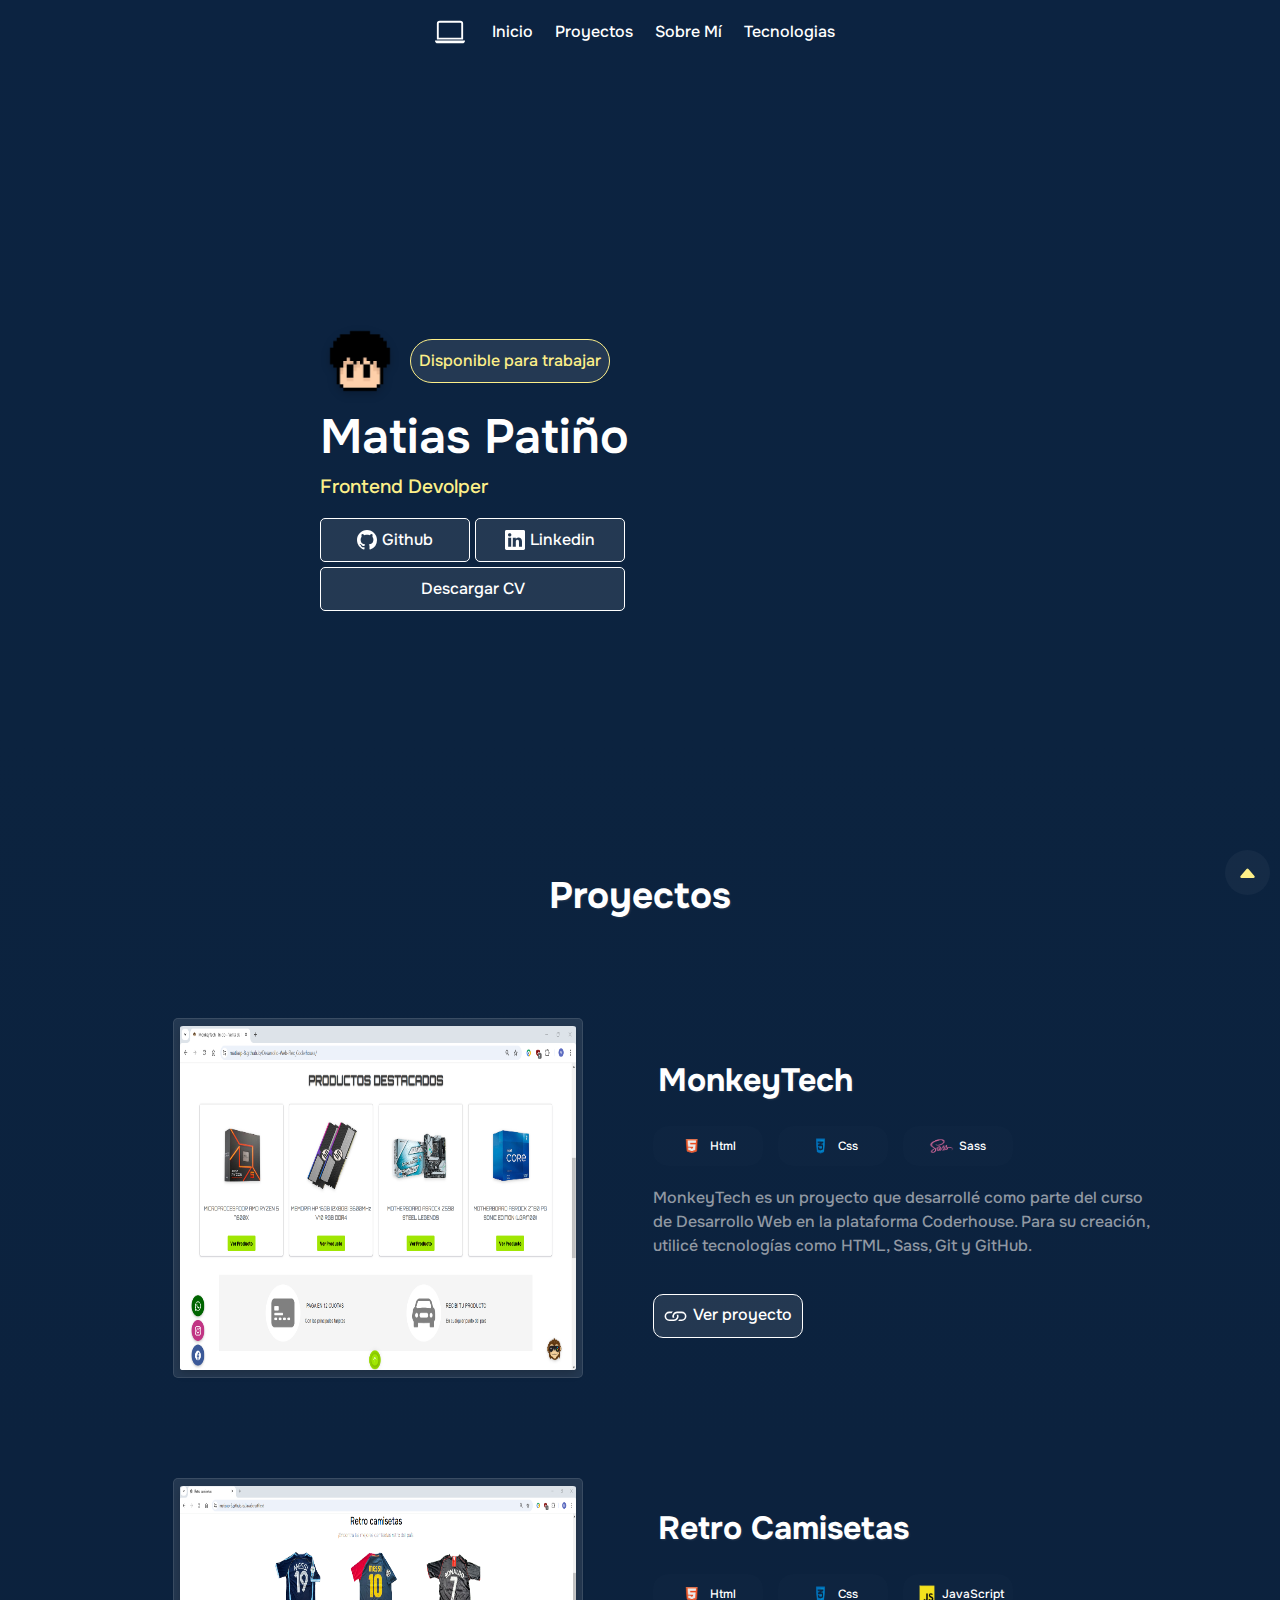
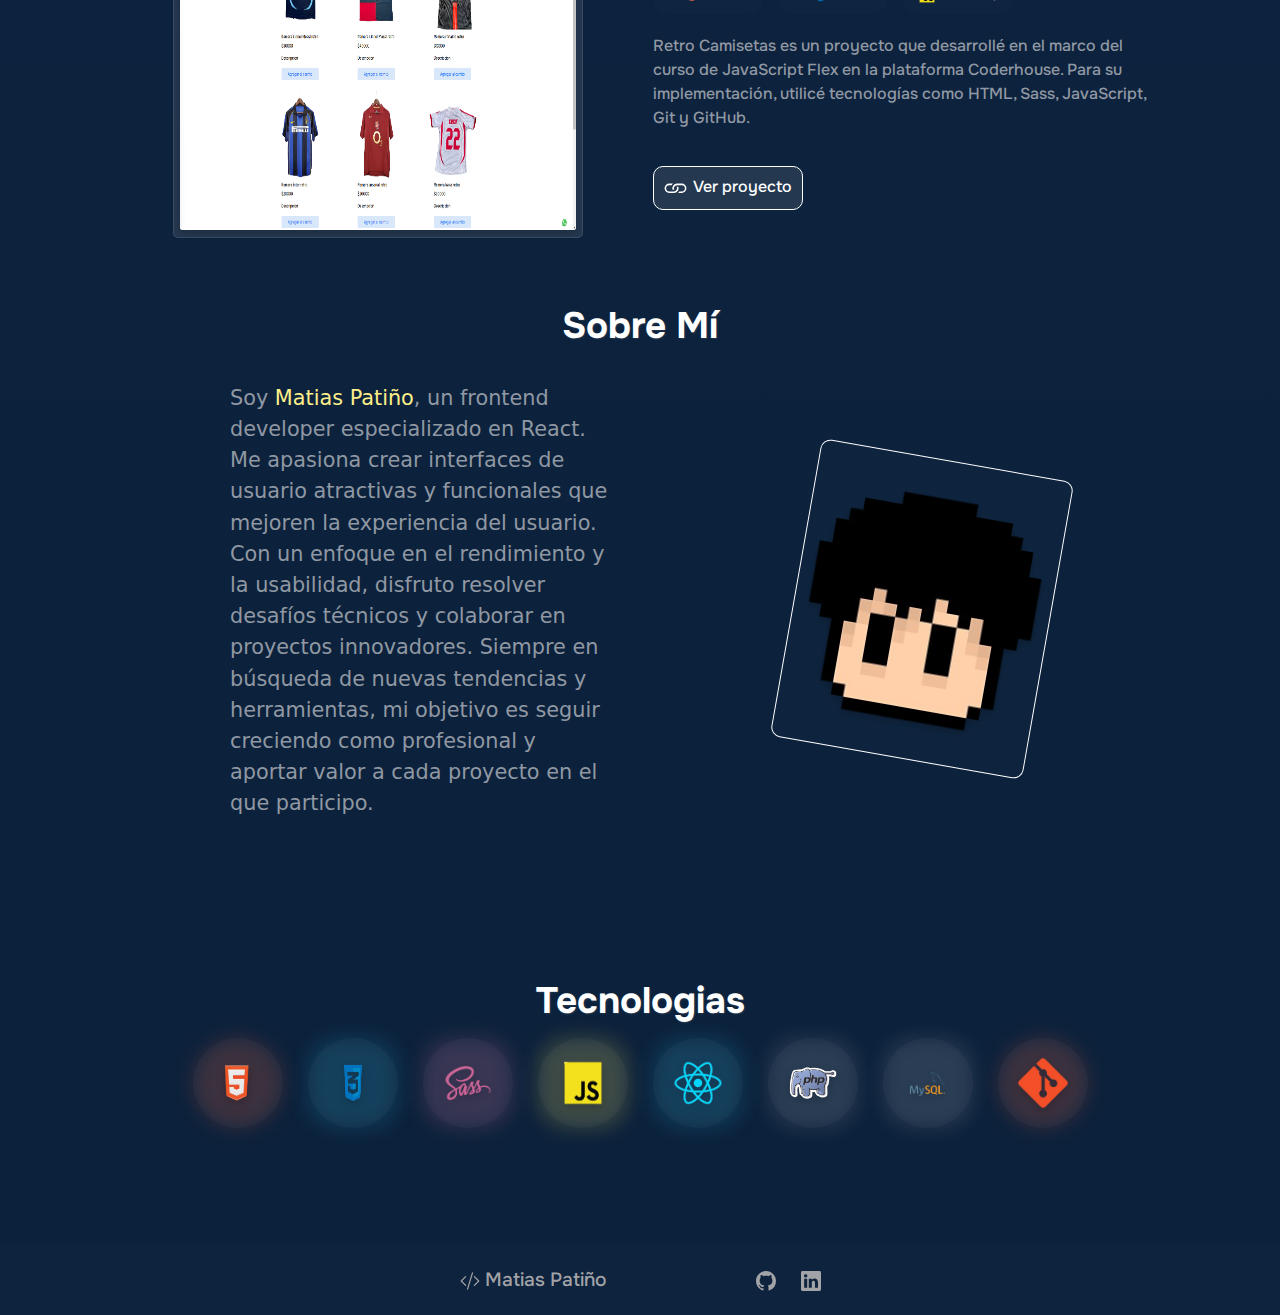
<file: index.html>
<!DOCTYPE html>
<html lang="en">
<head>
    <meta charset="UTF-8">
    <meta name="viewport" content="width=device-width, initial-scale=1.0">
    <title>Portfolio</title>
    <link rel="stylesheet" href="https://fonts.googleapis.com/css2?family=Material+Symbols+Outlined:opsz,wght,FILL,GRAD@24,400,0,0" />
    <link rel="preconnect" href="https://fonts.googleapis.com">
    <link rel="preconnect" href="https://fonts.gstatic.com" crossorigin>
    <link href="https://fonts.googleapis.com/css2?family=Itim&display=swap" rel="stylesheet">
    <link rel="icon" href="./img/yo.png">
    <!--Boostrap link-->
    <link href="https://cdn.jsdelivr.net/npm/bootstrap@5.3.3/dist/css/bootstrap.min.css" rel="stylesheet" integrity="sha384-QWTKZyjpPEjISv5WaRU9OFeRpok6YctnYmDr5pNlyT2bRjXh0JMhjY6hW+ALEwIH" crossorigin="anonymous">
    <link rel="stylesheet" href="CSS/style.css">
</head>
<body>
    <header>
        <nav id="navBar" class="navbar navbar-expand-lg">
            <div class="container-fluid">
                <a class="navbar-brand logo" href="index.html">
                    <svg xmlns="http://www.w3.org/2000/svg" width="30" height="30" fill="currentColor" class="bi bi-laptop" viewBox="0 0 16 16">
                    <path d="M13.5 3a.5.5 0 0 1 .5.5V11H2V3.5a.5.5 0 0 1 .5-.5zm-11-1A1.5 1.5 0 0 0 1 3.5V12h14V3.5A1.5 1.5 0 0 0 13.5 2zM0 12.5h16a1.5 1.5 0 0 1-1.5 1.5h-13A1.5 1.5 0 0 1 0 12.5"/>
                  </svg>
                </a><!--Logo-->
                <button class="navbar-toggler bgBotonMenu"  type="button" data-toggle="collapse" data-target="#navbarNavDropdown"
                    aria-controls="navbarNavDropdown" aria-expanded="false" aria-label="Toggle navigation">
                    <span id="menu">

                        <svg xmlns="http://www.w3.org/2000/svg" width="30" height="30" fill="currentColor" class="bi bi-list" viewBox="0 0 16 16">
                            <path fill-rule="evenodd" d="M2.5 12a.5.5 0 0 1 .5-.5h10a.5.5 0 0 1 0 1H3a.5.5 0 0 1-.5-.5m0-4a.5.5 0 0 1 .5-.5h10a.5.5 0 0 1 0 1H3a.5.5 0 0 1-.5-.5m0-4a.5.5 0 0 1 .5-.5h10a.5.5 0 0 1 0 1H3a.5.5 0 0 1-.5-.5"/>
                          </svg>


                    </span>
                </button>
                <div class="collapse navbar-collapse" id="navbarNavDropdown">
                    <ul class="navbar-nav">
                        <li class="nav-item active">
                            <a class="nav-link" href="index.html"> Inicio  </a>
                        </li>
                        <li class="nav-item">
                            <a class="nav-link gray" href="#proyectos">  Proyectos  </a>
                        </li>
                        <li class="nav-item">
                            <a class="nav-link" href="#aboutMe">  Sobre Mí </a>
                        </li>
                        <li class="nav-item">
                            <a class="nav-link" href="#tecnologias"> Tecnologias   </a>
                        </li>
                        <!-- <li class="nav-item">
                            <a class="nav-link gray" href="">  Contacto</a>
                        </li> -->
                    </ul>
                </div>
            </div>
        </nav>
    </header>


    <main>

        <!--Seccion Principal-->
        <section id="seccionInfo" class="seccionInfo">
                <div class="containerSeccionInfo">
                    <div class="fotoContainer">
                        <div class="foto">
                            <img src="./img/yo.png" alt="">
                        </div>
                        <div class="botonDisponible">
                            <button class="disponible">Disponible para trabajar</button>
                        </div>
                    </div>
                    <div class="infoContainer">
                        <div class="titleContainer">
                            <span class="title">
                                Matias Patiño
                            </span>

                        </div>
                        <div class="subtitleContainer">
                            <p class="subtitle">
                                Frontend Devolper
                            </p>
                        </div>
                        <div class="logosContactos">
                            <button class="btnContacto">
                                <a style="text-decoration: none;" href="https://github.com/MatiasP-8" target="_blank">
                                <svg xmlns="http://www.w3.org/2000/svg" width="20" height="20" fill="currentColor" class="bi bi-github" viewBox="0 0 16 16">
                                    <path d="M8 0C3.58 0 0 3.58 0 8c0 3.54 2.29 6.53 5.47 7.59.4.07.55-.17.55-.38 0-.19-.01-.82-.01-1.49-2.01.37-2.53-.49-2.69-.94-.09-.23-.48-.94-.82-1.13-.28-.15-.68-.52-.01-.53.63-.01 1.08.58 1.23.82.72 1.21 1.87.87 2.33.66.07-.52.28-.87.51-1.07-1.78-.2-3.64-.89-3.64-3.95 0-.87.31-1.59.82-2.15-.08-.2-.36-1.02.08-2.12 0 0 .67-.21 2.2.82.64-.18 1.32-.27 2-.27s1.36.09 2 .27c1.53-1.04 2.2-.82 2.2-.82.44 1.1.16 1.92.08 2.12.51.56.82 1.27.82 2.15 0 3.07-1.87 3.75-3.65 3.95.29.25.54.73.54 1.48 0 1.07-.01 1.93-.01 2.2 0 .21.15.46.55.38A8.01 8.01 0 0 0 16 8c0-4.42-3.58-8-8-8"/>
                                </svg>
                                <span>Github</span>
                            </a>
                            </button>
        
                              <button class="btnContacto">
                                <a style="text-decoration: none;" href="https://www.linkedin.com/in/matias-pati%C3%B1o-b3455b28b/" target="_blank">
                                  <svg xmlns="http://www.w3.org/2000/svg" width="20" height="20" fill="currentColor" class="bi bi-linkedin" viewBox="0 0 16 16">
                                      <path d="M0 1.146C0 .513.526 0 1.175 0h13.65C15.474 0 16 .513 16 1.146v13.708c0 .633-.526 1.146-1.175 1.146H1.175C.526 16 0 15.487 0 14.854zm4.943 12.248V6.169H2.542v7.225zm-1.2-8.212c.837 0 1.358-.554 1.358-1.248-.015-.709-.52-1.248-1.342-1.248S2.4 3.226 2.4 3.934c0 .694.521 1.248 1.327 1.248zm4.908 8.212V9.359c0-.216.016-.432.08-.586.173-.431.568-.878 1.232-.878.869 0 1.216.662 1.216 1.634v3.865h2.401V9.25c0-2.22-1.184-3.252-2.764-3.252-1.274 0-1.845.7-2.165 1.193v.025h-.016l.016-.025V6.169h-2.4c.03.678 0 7.225 0 7.225z"/>
                                    </svg>
                                    <span>Linkedin</span>
                                </a>
                            </button>
                        </div>

                        <div class="downloadButtonContainer">
                            <button class="download"><a target="_blank" href="CV-Patiño-Matias.pdf">Descargar CV</a></button>
                        </div>
                    </div>
                </div>
        </section>


          <!--SECCION PROYECTOS-->
          <section class="proyectos-container" id="proyectos">
            <h2 class="tituloProyectos">Proyectos</h2>
            <div class="proyectos-cards-container">
                <article class="card">
                    <div class="img-card-container">
                        <img src="./img/Captura de pantalla 2024-10-18 174416.png" alt="monkeyTech">
                    </div>
                </article>
                <div class="infoProyecto">
                    <h2>MonkeyTech</h2>
                    <div class="lenguajesUsados">
                        <div class="html">
                            <div class="imgHtmlContainer">
                                <img src="./img/html.png" alt="">
                            </div>
                            <div class="nombreLenguaje">
                                <span>Html</span>
                            </div>
                        </div>
                        <div class="css">
                            <div class="imgCssContainer">
                                <img src="./img/css.png" alt="">
                            </div>
                            <div class="nombreLenguaje">
                                <span>Css</span>
                            </div>
                        </div>
                        <div class="sass">
                            <div class="imgScssContainer">
                                <img src="./img/scss.png" alt="">
                            </div>
                            <div class="nombreLenguaje">
                                <span>Sass</span>
                            </div>
                        </div>
                    </div>
                    <p>MonkeyTech es un proyecto que desarrollé como parte del curso de Desarrollo Web en la plataforma Coderhouse. Para su creación, utilicé tecnologías como HTML, Sass, Git y GitHub.
                    </p>
                    <button class="verProyecto">
                        <svg xmlns="http://www.w3.org/2000/svg" width="16" height="16" fill="currentColor" class="bi bi-link" viewBox="0 0 16 16">
                            <path d="M6.354 5.5H4a3 3 0 0 0 0 6h3a3 3 0 0 0 2.83-4H9q-.13 0-.25.031A2 2 0 0 1 7 10.5H4a2 2 0 1 1 0-4h1.535c.218-.376.495-.714.82-1z"/>
                            <path d="M9 5.5a3 3 0 0 0-2.83 4h1.098A2 2 0 0 1 9 6.5h3a2 2 0 1 1 0 4h-1.535a4 4 0 0 1-.82 1H12a3 3 0 1 0 0-6z"/>
                          </svg>
                        <a target="_blank" href="https://matiasp-8.github.io/Desarrollo-Web-Flex_Coderhouse/
                        ">Ver proyecto</a>

                    </button>
                </div>
            </div>


            <div class="proyectos-cards-container">
                <article class="card">
                    <div class="img-card-container">
                        <img src="./img/RetroCamisetas.png" alt="monkeyTech">
                    </div>
                </article>
                <div class="infoProyecto">
                    <h2>Retro Camisetas</h2>
                    <div class="lenguajesUsados">
                        <div class="html">
                            <div class="imgHtmlContainer">
                                <img src="./img/html.png" alt="">
                            </div>
                            <div class="nombreLenguaje">
                                <span>Html</span>
                            </div>
                        </div>
                        <div class="css">
                            <div class="imgCssContainer">
                                <img src="./img/css.png" alt="">
                            </div>
                            <div class="nombreLenguaje">
                                <span>Css</span>
                            </div>
                        </div>
                        <div class="js">
                            <div class="imgJsContainer">
                                <img src="./img/js.png" alt="">
                            </div>
                            <div class="nombreLenguaje">
                                <span>JavaScript</span>
                            </div>
                        </div>
                    </div>
                    <p>  
                        Retro Camisetas es un proyecto que desarrollé en el marco del curso de JavaScript Flex en la plataforma Coderhouse. Para su implementación, utilicé tecnologías como HTML, Sass, JavaScript, Git y GitHub.
                    </p>
                    <button class="verProyecto">
                        <svg xmlns="http://www.w3.org/2000/svg" width="16" height="16" fill="currentColor" class="bi bi-link" viewBox="0 0 16 16">
                            <path d="M6.354 5.5H4a3 3 0 0 0 0 6h3a3 3 0 0 0 2.83-4H9q-.13 0-.25.031A2 2 0 0 1 7 10.5H4a2 2 0 1 1 0-4h1.535c.218-.376.495-.714.82-1z"/>
                            <path d="M9 5.5a3 3 0 0 0-2.83 4h1.098A2 2 0 0 1 9 6.5h3a2 2 0 1 1 0 4h-1.535a4 4 0 0 1-.82 1H12a3 3 0 1 0 0-6z"/>
                          </svg>
                        <a target="_blank" href="https://matiasp-8.github.io/Desarrollo-Web-Flex_Coderhouse/
                        ">Ver proyecto</a>

                    </button>
                </div>
            </div>
        </section>

          <!--SECCION SOBRE MI-->
        <section class="seccionSobreMiContainer" id="aboutMe">
            <div class="titleSobreMiContainer">
                <span class="titleSobreMi">Sobre Mí</span>
            </div>
            <div class="infoAboutMe">
                <div class="infoContainer">
                    <p class="infoPresentacion"> Soy <span class="color">Matias Patiño</span>, un frontend developer especializado en React. Me apasiona crear interfaces de usuario atractivas y funcionales que mejoren la experiencia del usuario. Con un enfoque en el rendimiento y la usabilidad, disfruto resolver desafíos técnicos y colaborar en proyectos innovadores. Siempre en búsqueda de nuevas tendencias y herramientas, mi objetivo es seguir creciendo como profesional y aportar valor a cada proyecto en el que participo.
                    </p>
                </div>
                <div class="imgSobreMiContainer">
                    <div class="img">
                        <img src="./img/yo.png" alt="">
                    </div>
                </div>
            </div>
        </section>


        <!--SECCION TECNOLOGIAS-->

        <section class="containerCardsLenguajes" id="tecnologias">
            <div class="titleTecnologias">
                <span>Tecnologias</span>
            </div>
            <div class="tecnologiasContainer">
                <div class="cardTeconologias">
                    <div id="html" class="imgCardContainer">
                        <img src="./img/html.png" alt="logo HTML">
                    </div>
                </div>

                <div  class="cardTeconologias">
                    <div id="css" class="imgCardContainer">
                        <img src="./img/css.png" alt="logo PHP">
                    </div>
                </div>

                <div class="cardTeconologias">
                    <div id="sass" class="imgCardContainer">
                        <img src="./img/scss.png" alt="logo PHP">
                    </div>
                </div>

                <div class="cardTeconologias">
                    <div id="js" class="imgCardContainer">
                        <img src="./img/js.png" alt="logo PHP">
                    </div>
                </div>

                <div class="cardTeconologias">
                    <div id="react" class="imgCardContainer">
                        <img src="./img/react.png" alt="logo PHP">
                    </div>
                </div>

                <div class="cardTeconologias">
                    <div id="php" class="imgCardContainer">
                        <img src="./img/php.png" alt="logo PHP">
                    </div>
                </div>

                <div class="cardTeconologias">
                    <div id="sql" class="imgCardContainer">
                        <img src="./img/mySql.png" alt="logo PHP">
                    </div>
                </div>

                <div class="cardTeconologias">
                    <div id="git" class="imgCardContainer">
                        <img src="./img/git.png" alt="logo PHP">
                    </div>
                    
                </div>
            </div>
        </section>

    </main>


    <footer>
        <div class="footerContainer">
            <span class="nombreFooter"> 
                <svg xmlns="http://www.w3.org/2000/svg" width="20" height="20" fill="currentColor" class="bi bi-code-slash" viewBox="0 0 16 16">
                <path d="M10.478 1.647a.5.5 0 1 0-.956-.294l-4 13a.5.5 0 0 0 .956.294zM4.854 4.146a.5.5 0 0 1 0 .708L1.707 8l3.147 3.146a.5.5 0 0 1-.708.708l-3.5-3.5a.5.5 0 0 1 0-.708l3.5-3.5a.5.5 0 0 1 .708 0m6.292 0a.5.5 0 0 0 0 .708L14.293 8l-3.147 3.146a.5.5 0 0 0 .708.708l3.5-3.5a.5.5 0 0 0 0-.708l-3.5-3.5a.5.5 0 0 0-.708 0"/>
              </svg> 
              Matias Patiño</span>
            <div class="iconsFooter">
                <a href="https://github.com/MatiasP-8" target="_blank">
                <span class="githubLogo">
                    <svg xmlns="http://www.w3.org/2000/svg" width="20" height="20" fill="currentColor" class="bi bi-github" viewBox="0 0 16 16">
                        <path d="M8 0C3.58 0 0 3.58 0 8c0 3.54 2.29 6.53 5.47 7.59.4.07.55-.17.55-.38 0-.19-.01-.82-.01-1.49-2.01.37-2.53-.49-2.69-.94-.09-.23-.48-.94-.82-1.13-.28-.15-.68-.52-.01-.53.63-.01 1.08.58 1.23.82.72 1.21 1.87.87 2.33.66.07-.52.28-.87.51-1.07-1.78-.2-3.64-.89-3.64-3.95 0-.87.31-1.59.82-2.15-.08-.2-.36-1.02.08-2.12 0 0 .67-.21 2.2.82.64-.18 1.32-.27 2-.27s1.36.09 2 .27c1.53-1.04 2.2-.82 2.2-.82.44 1.1.16 1.92.08 2.12.51.56.82 1.27.82 2.15 0 3.07-1.87 3.75-3.65 3.95.29.25.54.73.54 1.48 0 1.07-.01 1.93-.01 2.2 0 .21.15.46.55.38A8.01 8.01 0 0 0 16 8c0-4.42-3.58-8-8-8"/>
                    </svg>
                </span>
                </a>
                <a href="https://www.linkedin.com/in/matias-pati%C3%B1o-b3455b28b/" target="_blank">
                    <span class="linkedinLogo">
                    <svg xmlns="http://www.w3.org/2000/svg" width="20" height="20" fill="currentColor" class="bi bi-linkedin" viewBox="0 0 16 16">
                        <path d="M0 1.146C0 .513.526 0 1.175 0h13.65C15.474 0 16 .513 16 1.146v13.708c0 .633-.526 1.146-1.175 1.146H1.175C.526 16 0 15.487 0 14.854zm4.943 12.248V6.169H2.542v7.225zm-1.2-8.212c.837 0 1.358-.554 1.358-1.248-.015-.709-.52-1.248-1.342-1.248S2.4 3.226 2.4 3.934c0 .694.521 1.248 1.327 1.248zm4.908 8.212V9.359c0-.216.016-.432.08-.586.173-.431.568-.878 1.232-.878.869 0 1.216.662 1.216 1.634v3.865h2.401V9.25c0-2.22-1.184-3.252-2.764-3.252-1.274 0-1.845.7-2.165 1.193v.025h-.016l.016-.025V6.169h-2.4c.03.678 0 7.225 0 7.225z"/>
                      </svg>
                </span>
                </a>
            </div>
        </div>
        <button>
            <a href="#navBar">
                <svg xmlns="http://www.w3.org/2000/svg" width="16" height="16" fill="currentColor" class="bi bi-caret-up-fill" viewBox="0 0 16 16">
                    <path d="m7.247 4.86-4.796 5.481c-.566.647-.106 1.659.753 1.659h9.592a1 1 0 0 0 .753-1.659l-4.796-5.48a1 1 0 0 0-1.506 0z"/>
                  </svg>
            </a>
        </button>
    </footer>

      <!--Scripts Boostrap-->
      <script src="https://code.jquery.com/jquery-3.6.0.min.js"></script>
      <script src="https://cdnjs.cloudflare.com/ajax/libs/popper.js/2.10.2/umd/popper.min.js"></script>
      <script src="https://stackpath.bootstrapcdn.com/bootstrap/4.5.2/js/bootstrap.min.js"></script>


</body>
</html>
</file>
<file: CSS/style.css>
@import url("https://fonts.googleapis.com/css2?family=Poppins:ital,wght@0,100;0,200;0,300;0,400;0,500;0,600;0,700;0,800;0,900;1,100;1,200;1,300;1,400;1,500;1,600;1,700;1,800;1,900&display=swap");
@import url("https://fonts.googleapis.com/css2?family=Josefin+Sans:ital,wght@0,100..700;1,100..700&family=Mohave:ital,wght@0,300..700;1,300..700&family=Orbitron:wght@400..900&display=swap");
@import url("https://fonts.googleapis.com/css2?family=Onest:wght@100..900&display=swap");
* {
  margin: 0;
  padding: 0;
  box-sizing: border-box;
}

body {
  background-image: linear-gradient(to top, #0c213b, #0c223c, #0c223e, #0c233f, #0c2341);
  scroll-behavior: smooth;
}

header {
  width: 100%;
  display: flex;
  align-items: center;
  justify-content: center;
}
header nav {
  display: flex;
}
header nav .logo {
  color: white;
  font-size: 25px;
  font-weight: 500;
  font-family: "Onest", sans-serif;
}
header nav .logo:hover {
  color: #3879E5;
  scale: 1;
}
header nav .bgBotonMenu {
  border: none;
}
header nav .bgBotonMenu #menu {
  color: white;
}
header nav .nav-link {
  text-decoration: none;
  font-weight: 500;
  margin: 0 3px;
  color: white;
  font-family: "Onest", sans-serif;
  font-size: 16px;
}
header nav .nav-link:hover {
  color: #3879E5;
}

.seccionInfo {
  width: 100%;
  height: 90vh;
  display: flex;
  justify-content: center;
  align-items: center;
  flex-direction: column;
}
.seccionInfo .containerSeccionInfo {
  width: 50%;
  height: 500px;
  display: flex;
  flex-direction: column;
  justify-content: center;
  align-items: left;
}
.seccionInfo .containerSeccionInfo .fotoContainer {
  display: flex;
  justify-content: left;
  align-items: center;
  gap: 10px;
}
.seccionInfo .containerSeccionInfo .fotoContainer .foto img {
  width: 80px;
  height: 80px;
  filter: drop-shadow(0 0.2rem 0.25rem rgba(0, 0, 0, 0.2));
}
.seccionInfo .containerSeccionInfo .fotoContainer .botonDisponible .disponible {
  width: 200px;
  height: 44px;
  border-radius: 75px;
  border: 1px solid #FDEF89;
  outline: none;
  background-color: rgba(255, 255, 255, 0.1);
  font-family: "Onest", sans-serif;
  color: #FDEF89;
  font-weight: 500;
}
.seccionInfo .containerSeccionInfo .infoContainer .titleContainer .title {
  color: white;
  font-family: "Onest", sans-serif;
  font-size: 3rem;
  font-weight: 600;
}
.seccionInfo .containerSeccionInfo .infoContainer .subtitleContainer .subtitle {
  color: #FDEF89;
  font-family: "Onest", sans-serif;
  font-size: 1.2rem;
  font-weight: 500;
}
.seccionInfo .containerSeccionInfo .logosContactos .btnContacto {
  width: 150px;
  height: 44px;
  border-radius: 5px;
  border: 1px solid white;
  outline: none;
  background-color: rgba(255, 255, 255, 0.1);
}
.seccionInfo .containerSeccionInfo .logosContactos .btnContacto svg {
  color: white;
}
.seccionInfo .containerSeccionInfo .logosContactos .btnContacto span {
  font-family: "Onest", sans-serif;
  color: white;
  font-weight: 500;
}
.seccionInfo .containerSeccionInfo .downloadButtonContainer {
  margin: 5px 0;
}
.seccionInfo .containerSeccionInfo .downloadButtonContainer .download {
  width: 305px;
  height: 44px;
  border-radius: 5px;
  border: 1px solid white;
  outline: none;
  background-color: rgba(255, 255, 255, 0.1);
}
.seccionInfo .containerSeccionInfo .downloadButtonContainer .download a {
  font-family: "Onest", sans-serif;
  color: white;
  font-weight: 500;
  text-decoration: none;
}

.seccionSobreMiContainer {
  width: 100%;
  height: auto;
  display: flex;
  justify-content: center;
  align-items: center;
  flex-direction: column;
  margin: 10px 0;
}
.seccionSobreMiContainer .titleSobreMi {
  margin: 50px 0;
  color: white;
  font-size: 2.3rem;
  font-family: "Onest", sans-serif;
  font-weight: 700;
  text-shadow: 1px 1px 2px rgba(255, 255, 255, 0.1);
}
.seccionSobreMiContainer .infoAboutMe {
  width: 100%;
  margin: 30px 0 0 0;
  display: flex;
  justify-content: center;
  align-items: center;
  text-align: center;
  gap: 180px;
}
.seccionSobreMiContainer .infoAboutMe .infoContainer {
  width: 50%;
  max-width: 30%;
  display: flex;
  justify-content: center;
  align-items: center;
  text-align: left;
  overflow: hidden;
}
.seccionSobreMiContainer .infoAboutMe .infoContainer .infoPresentacion {
  font-size: 1.3rem;
  font-family: system-ui, -apple-system, BlinkMacSystemFont, "Segoe UI", Roboto, Oxygen, Ubuntu, Cantarell, "Open Sans", "Helvetica Neue", sans-serif;
  font-weight: 500;
  color: #9098A3;
}
.seccionSobreMiContainer .infoAboutMe .infoContainer .infoPresentacion .color {
  color: #FDEF89;
  font-weight: 500;
}
.seccionSobreMiContainer .infoAboutMe .imgSobreMiContainer {
  width: 20%;
  display: flex;
  justify-content: center;
  align-items: center;
  background-color: rgba(255, 255, 255, 0.01);
  border: 1px solid white;
  border-radius: 10px;
  rotate: 10deg;
}
.seccionSobreMiContainer .infoAboutMe .imgSobreMiContainer img {
  width: 300px;
  height: 300px;
  filter: drop-shadow(0 0.2rem 0.25rem rgba(0, 0, 0, 0.2));
}

.proyectos-container {
  width: 100%;
  display: flex;
  flex-direction: column;
  justify-content: center;
  align-items: center;
}
.proyectos-container .tituloProyectos {
  margin: 0 0 50px 0;
  color: white;
  font-size: 2.3rem;
  font-family: "Onest", sans-serif;
  font-weight: 700;
  text-shadow: 1px 1px 2px rgba(255, 255, 255, 0.1);
}
.proyectos-container .infoProyecto {
  width: 50%;
  height: 430px;
  margin: 15px 0;
  display: flex;
  justify-content: center;
  align-items: left;
  flex-direction: column;
  gap: 20px;
}
.proyectos-container .infoProyecto h2 {
  margin: 5px;
  color: white;
  font-size: 2rem;
  font-family: "Onest", sans-serif;
  font-weight: 700;
  text-shadow: 1px 1px 2px rgba(255, 255, 255, 0.1);
}
.proyectos-container .infoProyecto .lenguajesUsados {
  display: flex;
  justify-content: left;
  align-items: center;
  text-align: center;
  gap: 15px;
}
.proyectos-container .infoProyecto .lenguajesUsados .html, .proyectos-container .infoProyecto .lenguajesUsados .css, .proyectos-container .infoProyecto .lenguajesUsados .sass, .proyectos-container .infoProyecto .lenguajesUsados .js {
  display: flex;
  justify-content: center;
  align-items: center;
  text-align: center;
  padding: 20px;
  width: 110px;
  height: 35px;
  background-color: rgba(255, 255, 255, 0.01);
  border-radius: 15px;
}
.proyectos-container .infoProyecto .lenguajesUsados .html .imgHtmlContainer, .proyectos-container .infoProyecto .lenguajesUsados .html .imgCssContainer, .proyectos-container .infoProyecto .lenguajesUsados .html .imgScssContainer, .proyectos-container .infoProyecto .lenguajesUsados .css .imgHtmlContainer, .proyectos-container .infoProyecto .lenguajesUsados .css .imgCssContainer, .proyectos-container .infoProyecto .lenguajesUsados .css .imgScssContainer, .proyectos-container .infoProyecto .lenguajesUsados .sass .imgHtmlContainer, .proyectos-container .infoProyecto .lenguajesUsados .sass .imgCssContainer, .proyectos-container .infoProyecto .lenguajesUsados .sass .imgScssContainer, .proyectos-container .infoProyecto .lenguajesUsados .js .imgHtmlContainer, .proyectos-container .infoProyecto .lenguajesUsados .js .imgCssContainer, .proyectos-container .infoProyecto .lenguajesUsados .js .imgScssContainer {
  margin: 0 5px 0 0;
}
.proyectos-container .infoProyecto .lenguajesUsados .html .imgHtmlContainer img, .proyectos-container .infoProyecto .lenguajesUsados .html .imgCssContainer img, .proyectos-container .infoProyecto .lenguajesUsados .html .imgScssContainer img, .proyectos-container .infoProyecto .lenguajesUsados .css .imgHtmlContainer img, .proyectos-container .infoProyecto .lenguajesUsados .css .imgCssContainer img, .proyectos-container .infoProyecto .lenguajesUsados .css .imgScssContainer img, .proyectos-container .infoProyecto .lenguajesUsados .sass .imgHtmlContainer img, .proyectos-container .infoProyecto .lenguajesUsados .sass .imgCssContainer img, .proyectos-container .infoProyecto .lenguajesUsados .sass .imgScssContainer img, .proyectos-container .infoProyecto .lenguajesUsados .js .imgHtmlContainer img, .proyectos-container .infoProyecto .lenguajesUsados .js .imgCssContainer img, .proyectos-container .infoProyecto .lenguajesUsados .js .imgScssContainer img {
  width: 25px;
  height: 20px;
}
.proyectos-container .infoProyecto .lenguajesUsados .html .imgJsContainer, .proyectos-container .infoProyecto .lenguajesUsados .css .imgJsContainer, .proyectos-container .infoProyecto .lenguajesUsados .sass .imgJsContainer, .proyectos-container .infoProyecto .lenguajesUsados .js .imgJsContainer {
  display: flex;
  justify-content: center;
  align-items: center;
  margin: 0 5px;
}
.proyectos-container .infoProyecto .lenguajesUsados .html .imgJsContainer img, .proyectos-container .infoProyecto .lenguajesUsados .css .imgJsContainer img, .proyectos-container .infoProyecto .lenguajesUsados .sass .imgJsContainer img, .proyectos-container .infoProyecto .lenguajesUsados .js .imgJsContainer img {
  width: 20px;
  height: 20px;
}
.proyectos-container .infoProyecto .lenguajesUsados .html .nombreLenguaje, .proyectos-container .infoProyecto .lenguajesUsados .css .nombreLenguaje, .proyectos-container .infoProyecto .lenguajesUsados .sass .nombreLenguaje, .proyectos-container .infoProyecto .lenguajesUsados .js .nombreLenguaje {
  display: flex;
  justify-content: center;
  align-items: center;
  text-align: center;
}
.proyectos-container .infoProyecto .lenguajesUsados .html .nombreLenguaje span, .proyectos-container .infoProyecto .lenguajesUsados .css .nombreLenguaje span, .proyectos-container .infoProyecto .lenguajesUsados .sass .nombreLenguaje span, .proyectos-container .infoProyecto .lenguajesUsados .js .nombreLenguaje span {
  text-align: center;
  color: white;
  font-size: 12px;
  font-family: "Onest", sans-serif;
  font-weight: 500;
}
.proyectos-container .infoProyecto p {
  color: #9098A3;
  font-size: 1rem;
  font-family: "Onest", sans-serif;
  font-weight: 500;
}
.proyectos-container .infoProyecto button {
  width: 150px;
  height: 44px;
  border-radius: 10px;
  border: 1px solid white;
  outline: none;
  background-color: rgba(255, 255, 255, 0.1);
}
.proyectos-container .infoProyecto button svg {
  width: 25px;
  height: 25px;
  color: white;
}
.proyectos-container .infoProyecto button a {
  font-family: "Onest", sans-serif;
  color: white;
  font-weight: 500;
  text-decoration: none;
}

.containerCardsLenguajes {
  width: 100%;
  height: 400px;
  display: flex;
  justify-content: center;
  align-items: center;
  flex-direction: column;
}
.containerCardsLenguajes .titleTecnologias {
  margin: 10px 0;
  color: white;
  font-size: 2.3rem;
  font-family: "Onest", sans-serif;
  font-weight: 700;
  text-shadow: 1px 1px 2px rgba(255, 255, 255, 0.1);
}
.containerCardsLenguajes .tecnologiasContainer {
  display: flex;
  justify-content: center;
  align-items: center;
  gap: 25px;
}

footer {
  width: 100%;
  height: 70px;
  background-color: rgba(255, 255, 255, 0.01);
  display: flex;
  justify-content: center;
  align-items: center;
  flex-direction: column;
}
footer .footerContainer {
  display: flex;
  justify-content: center;
  align-items: center;
  gap: 150px;
}
footer .footerContainer .nombreFooter {
  color: #A2A3A7;
  font-family: "Onest", sans-serif;
  font-size: 1.2rem;
  font-weight: 500;
}
footer .footerContainer .iconsFooter {
  display: flex;
  justify-content: center;
  align-items: center;
  gap: 25px;
}
footer .footerContainer .iconsFooter .githubLogo {
  color: #A2A3A7;
}
footer .footerContainer .iconsFooter .linkedinLogo {
  color: #A2A3A7;
}
footer button {
  background-color: rgba(255, 255, 255, 0.04);
  width: 45px;
  height: 45px;
  border: none;
  border-radius: 100%;
  position: fixed;
  bottom: 5px;
  right: 10px;
}
footer button svg {
  width: 27px;
  height: 20px;
  color: #FDEF89;
}

@media (max-width: 720px) {
  .seccionInfo .containerSeccionInfo {
    flex-direction: column;
    justify-content: center;
    align-items: center;
  }
  .seccionInfo .containerSeccionInfo .fotoContainer {
    display: flex;
    justify-content: center;
    align-items: center;
  }
  .seccionInfo .containerSeccionInfo .fotoContainer .foto img {
    width: 60px;
    height: 60px;
  }
  .seccionInfo .containerSeccionInfo .fotoContainer .botonDisponible .disponible {
    width: 170px;
    font-size: 0.9rem;
  }
  .seccionInfo .containerSeccionInfo .infoContainer .titleContainer .title {
    font-size: 2.7rem;
  }
  .proyectos-container {
    gap: 5px;
  }
  .proyectos-container .tituloProyectos {
    font-size: 2rem;
  }
  .proyectos-container .proyectos-cards-container {
    flex-direction: column;
    width: 100%;
  }
  .proyectos-container .proyectos-cards-container .card {
    width: 80%;
    height: 350px;
  }
  .proyectos-container .proyectos-cards-container .card .img-card-container {
    width: 350px;
    height: 360px;
  }
  .proyectos-container .proyectos-cards-container .card .img-card-container img {
    padding: 3px 2px;
    width: 350px;
  }
  .proyectos-container .infoProyecto {
    width: 80%;
  }
  .proyectos-container .infoProyecto .lenguajesUsados {
    display: flex;
    justify-content: center;
    align-items: center;
    text-align: center;
    gap: 5px;
  }
  .seccionSobreMiContainer {
    width: 100%;
    height: auto;
    display: flex;
    justify-content: center;
    align-items: center;
    flex-direction: column;
    margin: 50px 0 0 0;
  }
  .seccionSobreMiContainer .infoAboutMe {
    width: 100%;
    display: flex;
    justify-content: center;
    align-items: center;
    flex-direction: column;
  }
  .seccionSobreMiContainer .infoAboutMe .infoContainer {
    display: flex;
    justify-content: center;
    align-items: center;
    width: 75%;
    max-width: 75%;
  }
  .seccionSobreMiContainer .infoAboutMe .infoContainer .infoPresentacion {
    font-size: 1.1rem;
    font-weight: 500;
  }
  .seccionSobreMiContainer .infoAboutMe .imgSobreMiContainer {
    display: none;
  }
  .seccionSobreMiContainer .infoAboutMe .imgSobreMiContainer img {
    display: none;
  }
  .containerCardsLenguajes {
    height: auto;
    margin: 50px 0;
  }
  .containerCardsLenguajes .cardTeconologias {
    width: 75px;
    height: 75px;
  }
  .containerCardsLenguajes .tecnologiasContainer {
    display: grid;
    grid-template-columns: repeat(2, 1fr);
    grid-template-rows: repeat(2, 1fr);
    justify-content: center;
    align-items: center;
  }
  footer {
    width: 100%;
    height: 70px;
    background-color: transparent;
    display: flex;
    justify-content: center;
    align-items: center;
    flex-direction: column;
  }
  footer .footerContainer {
    display: flex;
    justify-content: center;
    align-items: center;
    gap: 40px;
  }
  footer .footerContainer .nombreFooter {
    color: #A2A3A7;
    font-family: "Onest", sans-serif;
    font-size: 1rem;
    font-weight: 500;
  }
  footer .footerContainer .iconsFooter {
    display: flex;
    justify-content: center;
    align-items: center;
    gap: 10px;
  }
  footer .footerContainer .iconsFooter .githubLogo {
    color: #A2A3A7;
  }
  footer .footerContainer .iconsFooter .linkedinLogo {
    color: #A2A3A7;
  }
  footer button {
    display: none;
  }
  footer button svg {
    width: 20px;
    height: 20px;
    color: #FDEF89;
  }
}
.cardTeconologias {
  width: 90px;
  height: 90px;
  display: flex;
  justify-content: center;
  align-items: center;
  flex-direction: column;
  text-align: center;
  border-radius: 50px;
  border: none;
  background-color: rgba(255, 255, 255, 0.03);
  position: relative;
}
.cardTeconologias #html::before, .cardTeconologias #git::before {
  content: "";
  position: absolute;
  top: 0;
  left: 0;
  right: 0;
  bottom: 0;
  background: rgba(229, 83, 45, 0.2);
  filter: blur(10px);
  border-radius: 50px;
  z-index: -1;
}
.cardTeconologias #react::before, .cardTeconologias #css::before {
  content: "";
  position: absolute;
  top: 0;
  left: 0;
  right: 0;
  bottom: 0;
  background: rgba(27, 161, 204, 0.2);
  filter: blur(10px);
  border-radius: 30px;
  z-index: -1;
}
.cardTeconologias #sql::before, .cardTeconologias #php::before {
  content: "";
  position: absolute;
  top: 0;
  left: 0;
  right: 0;
  bottom: 0;
  background: rgba(255, 255, 255, 0.1);
  filter: blur(10px);
  border-radius: 30px;
  z-index: -1;
}
.cardTeconologias #sass::before {
  content: "";
  position: absolute;
  top: 0;
  left: 0;
  right: 0;
  bottom: 0;
  background: rgba(207, 108, 156, 0.2);
  filter: blur(10px);
  border-radius: 30px;
  z-index: -1;
}
.cardTeconologias #js::before {
  content: "";
  position: absolute;
  top: 0;
  left: 0;
  right: 0;
  bottom: 0;
  background: rgba(240, 220, 85, 0.2);
  filter: blur(10px);
  border-radius: 30px;
  z-index: -1;
}
.cardTeconologias .imgCardContainer img {
  width: 50px;
  height: 50px;
  filter: drop-shadow(0 0.2rem 0.25rem rgba(0, 0, 0, 0.2));
}
.cardTeconologias .infoCardTeconologias {
  font-family: "Onest", sans-serif;
  font-size: 0.7rem;
  color: white;
  font-weight: 500;
  text-shadow: 1px 1px 2px rgba(255, 255, 255, 0.1);
}

.proyectos-cards-container {
  display: flex;
  justify-content: center;
  align-items: center;
  flex-direction: row;
  width: 80%;
  gap: 25px;
}
.proyectos-cards-container .card {
  display: flex;
  justify-content: center;
  align-items: center;
  width: 50%;
  height: 430px;
  border: none;
  background-color: transparent;
  border-radius: 3px;
}
.proyectos-cards-container .card .img-card-container {
  display: flex;
  justify-content: center;
  align-items: center;
  width: 410px;
  height: 360px;
  border-radius: 5px;
  background-color: rgba(255, 255, 255, 0.1);
  border: 1px solid rgba(255, 255, 255, 0.1);
}
.proyectos-cards-container .card .img-card-container img {
  padding: 3px 2px;
  width: 400px;
  height: 350px;
  filter: drop-shadow(0 0.2rem 0.25rem rgba(0, 0, 0, 0.2));
  border-radius: 5px;
  transition: 1s;
}
.proyectos-cards-container .card .img-card-container img:hover {
  scale: 0.99;
}

/*# sourceMappingURL=style.css.map */
</file>
